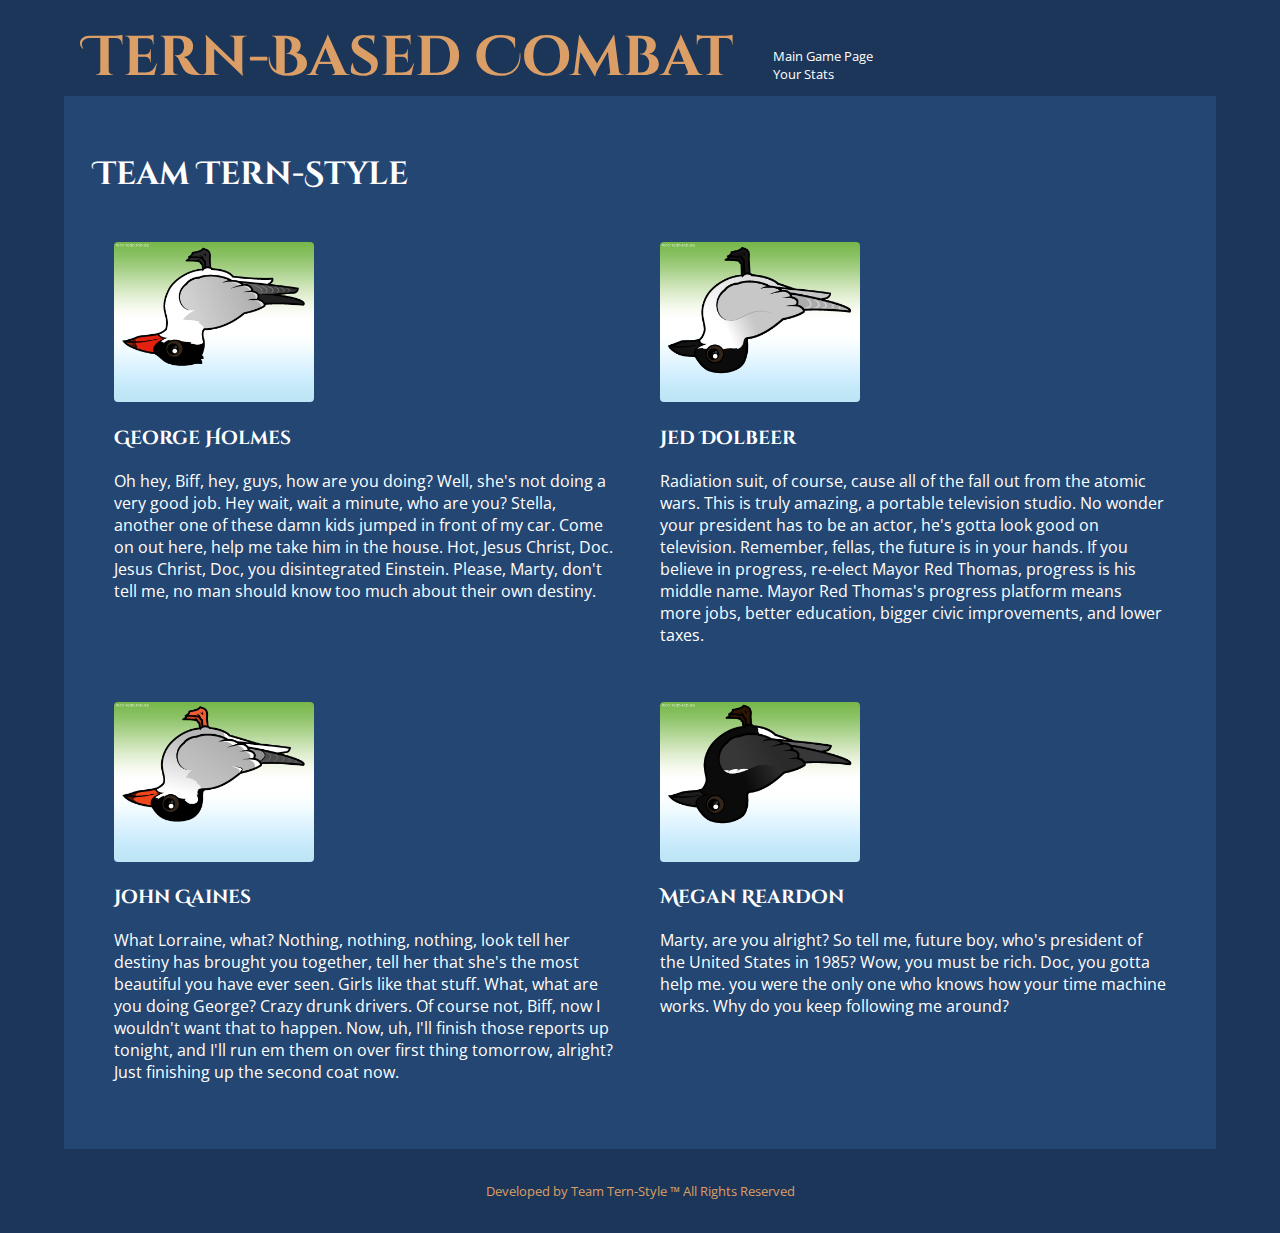
<file: pages/about.html>
<!DOCTYPE html>
<html>

    <head>

      <title>About the Team</title>
      <link rel="stylesheet" type="text/css" href="../style.css" />
      <link href='https://fonts.googleapis.com/css?family=Cinzel+Decorative:700|Open+Sans' rel='stylesheet' type='text/css'>
      <link rel="shortcut icon" href="../images/favicon.ico" type="image/x-icon">
      <link rel="icon" href="../images/favicon.ico" type="image/x-icon">

    </head>

    <body>

      <header>

        <h1>Tern-Based Combat</h1>
        <div id="nav">
          <ul>
            <li><a href="../index.html">Main Game Page</a></li>
            <li><a href="stats.html">Your Stats</a></li>
          </ul>
        </div>

      </header>

      <main class="mainpages">

        <div class="subhead">

          <h2>Team Tern-Style</h2>

        </div>

        <div class="aboutteam">

          <div class="teamrow">

            <div class="teamcontainer">

              <img src="../images/atterney_dead.png" class="teammemberimg" alt="A drawing of the Sandwich Tern" title="Can you believe there is a bird called Sandwich?" />
              <h3>George Holmes</h3>
              <p class="teammembertext">Oh hey, Biff, hey, guys, how are you doing? Well, she's not doing a very good job. Hey wait, wait a minute, who are you? Stella, another one of these damn kids jumped in front of my car. Come on out here, help me take him in the house. Hot, Jesus Christ, Doc. Jesus Christ, Doc, you disintegrated Einstein. Please, Marty, don't tell me, no man should know too much about their own destiny.</p>

            </div>

            <div class="teamcontainer">

              <img src="../images/fonk_dead.png" class="teammemberimg" alt="A drawing of the Common Tern" title="Jed is not common. Or Common." />
              <h3>Jed Dolbeer</h3>
              <p class="teammembertext">Radiation suit, of course, cause all of the fall out from the atomic wars. This is truly amazing, a portable television studio. No wonder your president has to be an actor, he's gotta look good on television. Remember, fellas, the future is in your hands. If you believe in progress, re-elect Mayor Red Thomas, progress is his middle name. Mayor Red Thomas's progress platform means more jobs, better education, bigger civic improvements, and lower taxes.</p>

            </div>

          </div>

          <div class="teamrow">

            <div class="teamcontainer">

              <img src="../images/sanders_dead.png" class="teammemberimg" alt="A drawing of the Royal Tern" title="JP is royalty. Hey that kind of rhymes." />
              <h3>John Gaines</h3>
              <p class="teammembertext">What Lorraine, what? Nothing, nothing, nothing, look tell her destiny has brought you together, tell her that she's the most beautiful you have ever seen. Girls like that stuff. What, what are you doing George? Crazy drunk drivers. Of course not, Biff, now I wouldn't want that to happen. Now, uh, I'll finish those reports up tonight, and I'll run em them on over first thing tomorrow, alright? Just finishing up the second coat now.</p>

            </div>

            <div class="teamcontainer">

              <img src="../images/terninator_dead.png" class="teammemberimg" alt="A drawing of the Least Tern" title="Megan is not Least, we promise." />
              <h3>Megan Reardon</h3>
              <p class="teammembertext">Marty, are you alright? So tell me, future boy, who's president of the United States in 1985? Wow, you must be rich. Doc, you gotta help me. you were the only one who knows how your time machine works. Why do you keep following me around?</p>

            </div>

          </div>

        </div>

      </main>

      <footer>

        <p id="footertext">Developed by Team Tern-Style &#8482 All Rights Reserved</p>

      </footer>

    </body>

</html>
</file>
<file: style.css>
body {
  display: flex;
  flex-direction: column;
  width: 90%;
  margin: 0px auto;
  min-width: 400px;
  font-family: 'Open Sans', sans-serif;
  background-color: #1C3659;
  color: #ffffff;
}

header {
  display: flex;
  width: 100%;
  margin-left: 20px;
}

main {
}

footer {
  margin: 0px auto;
  font-size: 80%;
  padding: 20px;
  color: #DB9E67;
}

h1 {
  margin: 0px auto;
  align-self: flex-end;
  font-family: 'Cinzel Decorative', cursive;
  color: #DB9E67;
  font-size: 350%;
  margin: 20px 0px 0px 0px;
}

h2 {
  font-family: 'Cinzel Decorative', cursive;
  font-size: 200%;
}

h3 {
  font-family: 'Cinzel Decorative', cursive;
}

p {
  font-family: 'Open Sans', sans-serif;
}

canvas {
  background-color: #ffffff;
  border-radius: 4px;
  margin: 0px 20px;
}

ul {
  list-style: none;
}

li a:link {
  color: #ffffff;
  text-decoration: none;
}

li a:visited {
  color: #ffffff;
  text-decoration: none;
}

li a:hover {
  color: #DB9E67;
  text-decoration: underline;
}

li a:active {
  color: #ffffff;
  text-decoration: none;
}

#nav {
  align-self: flex-end;
  font-size: 80%;
  width: 200px;
}

#begingame {
  margin: 0px auto;
}

#flavortext {

}

#flavorcontainer  {
  margin: 0px auto;
  width: 100%;
  background-image: url('images/scroll3.png');
  background-repeat: no-repeat;
  background-attachment: scroll;
  height: 190px;
  background-size: 100% 190px;
  border-color: orange;
}

#flavor {
  padding-top: 30px;
  margin: 0px auto;
  width: 80%;
  color: #333333;
  font-size: 110%;
  font-weight: bold;
  border-color: red;
}

#combat {
  display: flex;
  flex-direction: row;
  justify-content: center;
  padding: 40px;
  background-image: url('images/stormy_beach_2.jpg');
  background-repeat: no-repeat;
  background-attachment: scroll;
  background-size: cover;
  border: 2px black solid;
  border-radius: 4px;
}

#hero {
  width: 45%;
  display: flex;
  flex-direction: column;
  min-width: 200px;
  padding-bottom: 30px;
}

#heroimg {
  width: 200px;
  height: 200px;
  align-self: center;
  border-radius: 4px;
}

#enemy {
  width: 45%;
  display: flex;
  flex-direction: column;
  min-width: 200px;
}

#enemyimg {
  width: 200px;
  height: 200px;
  align-self: center;
  border-radius: 4px;
}

#herostats {
  display: flex;
  flex-direction: row;
}

#heroname {
  font-weight: bolder;
}

.atkhealbuttons {
  display: inline;
}

.gamepage-main {
  margin: 0px;
  padding: 0px;
  width: 100%;
  padding-bottom: 40px
}

.mainpages {
  background-color: #244673;
  padding: 30px;
}

.subhead {

}

.herostatsimg {
  width: 200px;
  height: 200px;
  margin-right: 20px;
  border-radius: 4px;
}

.enemyindex {
}

.enemycontainer {
  width: 50%;
  margin: 20px;
}

.enemybosscontainer {
  width: 40%;
  margin: 20px;
}

.enemyindeximg {
  width: 160px;
  border-radius: 4px;
}

.enemybossindeximg {
  width: 240px;
  border-radius: 4px;
}

.teamcontainer {
  width: 50%;
  margin: 20px;
}

.teammemberimg {
  width: 200px;
  border-radius: 4px;
}

.teamrow {
  display: flex;
  flex-direction: row;
}

.enemyrow {
  display: flex;
  flex-direction: row;
}

.combatantdisplay {
  width: 200px;
  align-self: center;
  margin: 0px;
  padding: 4px;
}

.combatantcontainer {
  margin-top: 20px;
  width: 200px;
  align-self: center;
  background: rgba(128, 136, 138, 0.9);
  border-radius: 4px;
}

.hitmisscontainer {
  align-self: center;
  width: 80px;
}

.hitmiss {
  padding: 2px 0px 2px 20px;
  background: rgba(128, 136, 138, 0.9);
  border-radius: 4px;
}

/* stabbing animations */

.herostabby {
  animation-duration: 0.2s;
  animation-name: herostabbing;
  animation-iteration-count: 2;
  animation-direction: alternate;
}
@keyframes herostabbing {
  from {
    margin-left: 0%;
  }

  to {
    margin-left: 10%;
  }
}

.enemystabby {
  animation-duration: 0.2s;
  animation-name: enemystabbing;
  animation-iteration-count: 2;
  animation-direction: alternate;
}
@keyframes enemystabbing {
  from {
    margin-left: 0%;
  }

  to {
    margin-left: -10%;
  }
}

.overlay {
	opacity:0;
	position:fixed;
	top:-999em;
	left:-999em;
	width:100%;
	height:100%;
	display:table;
	-webkit-animation: splash 100s forwards;
  animation: splash 1000s forwards;
}
.overlay-inner {
	display:table-cell;
	vertical-align: middle;
	text-align:center;
  background:transparent url('images/tern_scroll.png');
  background-repeat: no-repeat;
  background-position: center;
  background-color: grey;
}
.message {
	border:3px solid black;
	border-radius:10px;
	background:#994d00;
	display:inline-block;
	vertical-align:middle;
	width:10%;
	text-align:center;
	padding:10px;
}

@keyframes splash {
  0%   {opacity: 1;top:0;left:0}
	20% {opacity:1;top:0;left:0}
	60% {opacity:1;top:0;left:0}
	99% {top:0;left:0}
	100% {opacity:0;top:-999em;left:-999em}
}

.endoverlay {
opacity:0;
position:fixed;
top:-999em;
left:-999em;
width:100%;
height:100%;
display:table;
-webkit-animation: splash 100s forwards;
 animation: splash 1000s forwards;
}
.endoverlay-inner {
display:table-cell;
vertical-align: middle;
text-align:center;
 background:transparent url('images/gameover.jpg');
 background-repeat: no-repeat;
 background-position: center;
 background-color: grey;
}
.message {
border:3px solid black;
border-radius:10px;
background:#994d00 ;
display:inline-block;
vertical-align:middle;
width:10%;
text-align:center;
padding:10px;
}

@keyframes splash {
 0%   {opacity: 1;top:0;left:0}
20% {opacity:1;top:0;left:0}
60% {opacity:1;top:0;left:0}
99% {top:0;left:0}
100% {opacity:0;top:-999em;left:-999em}
}
</file>
